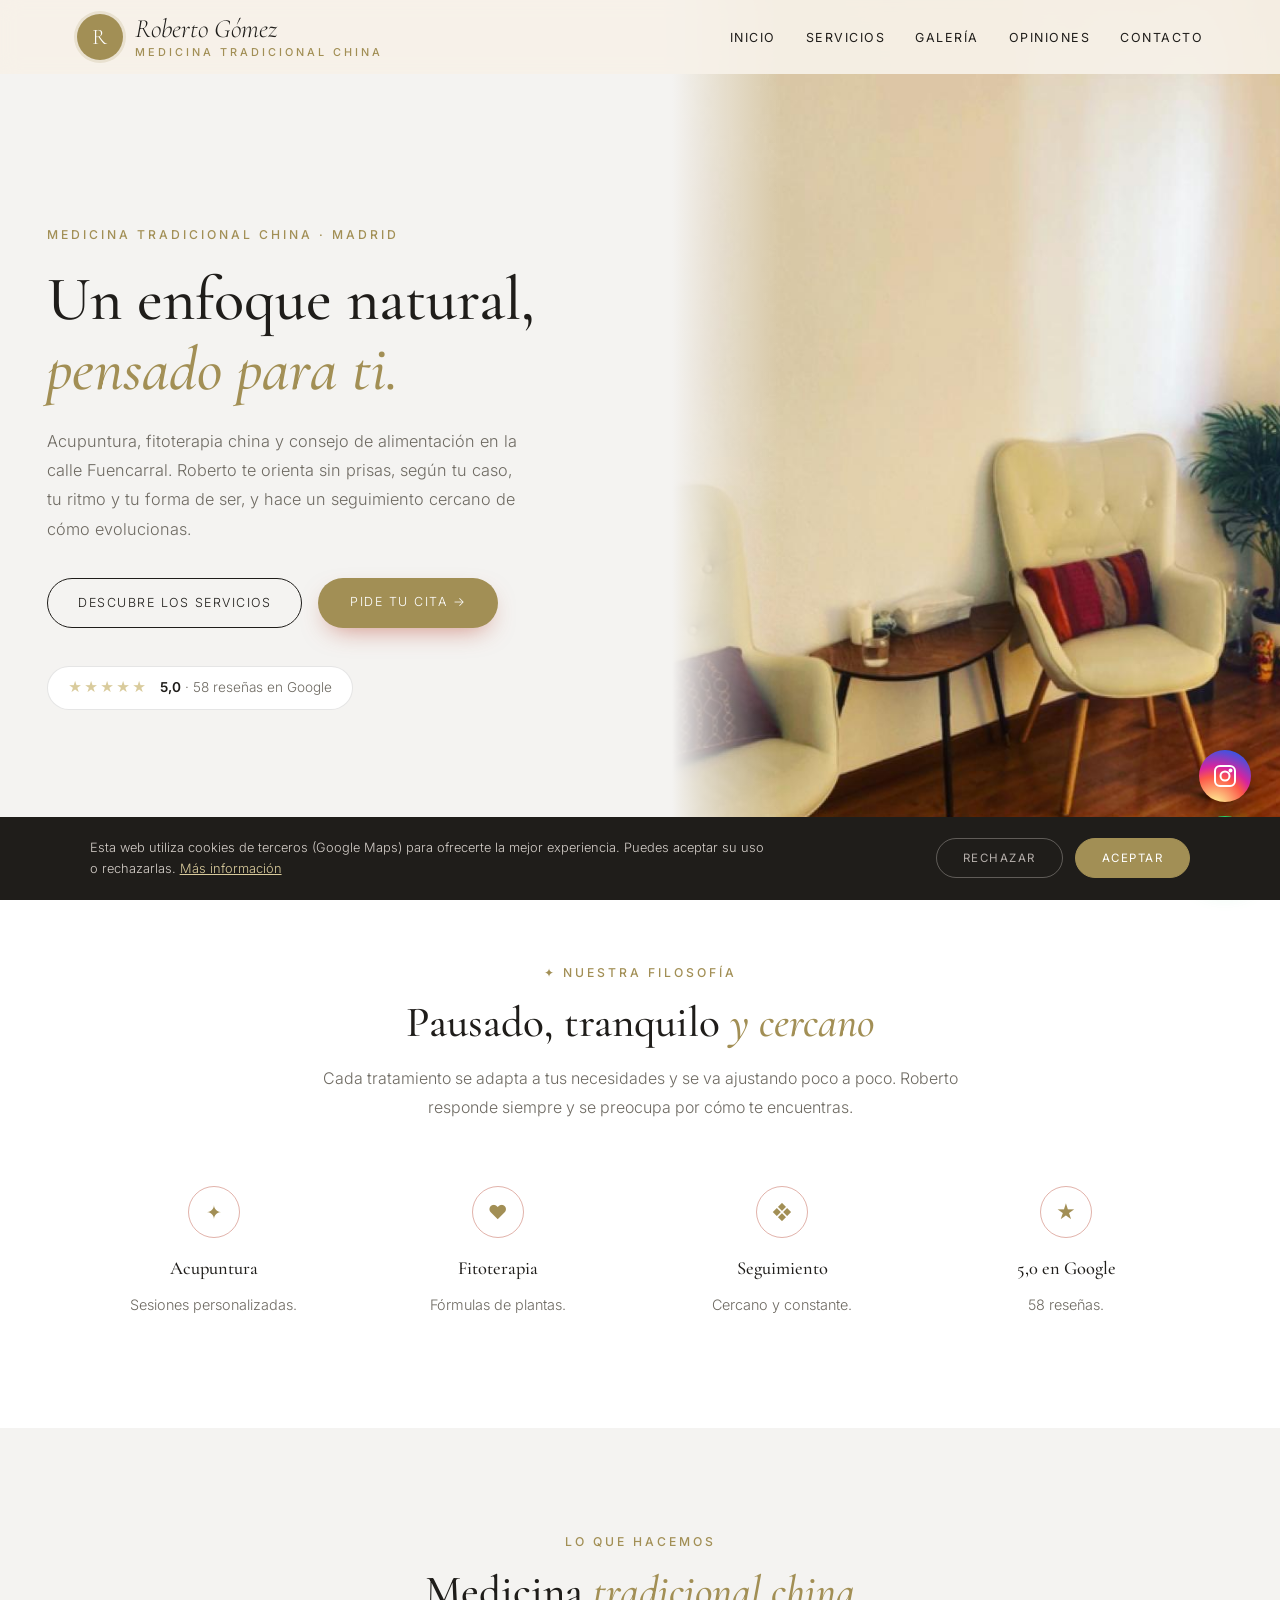
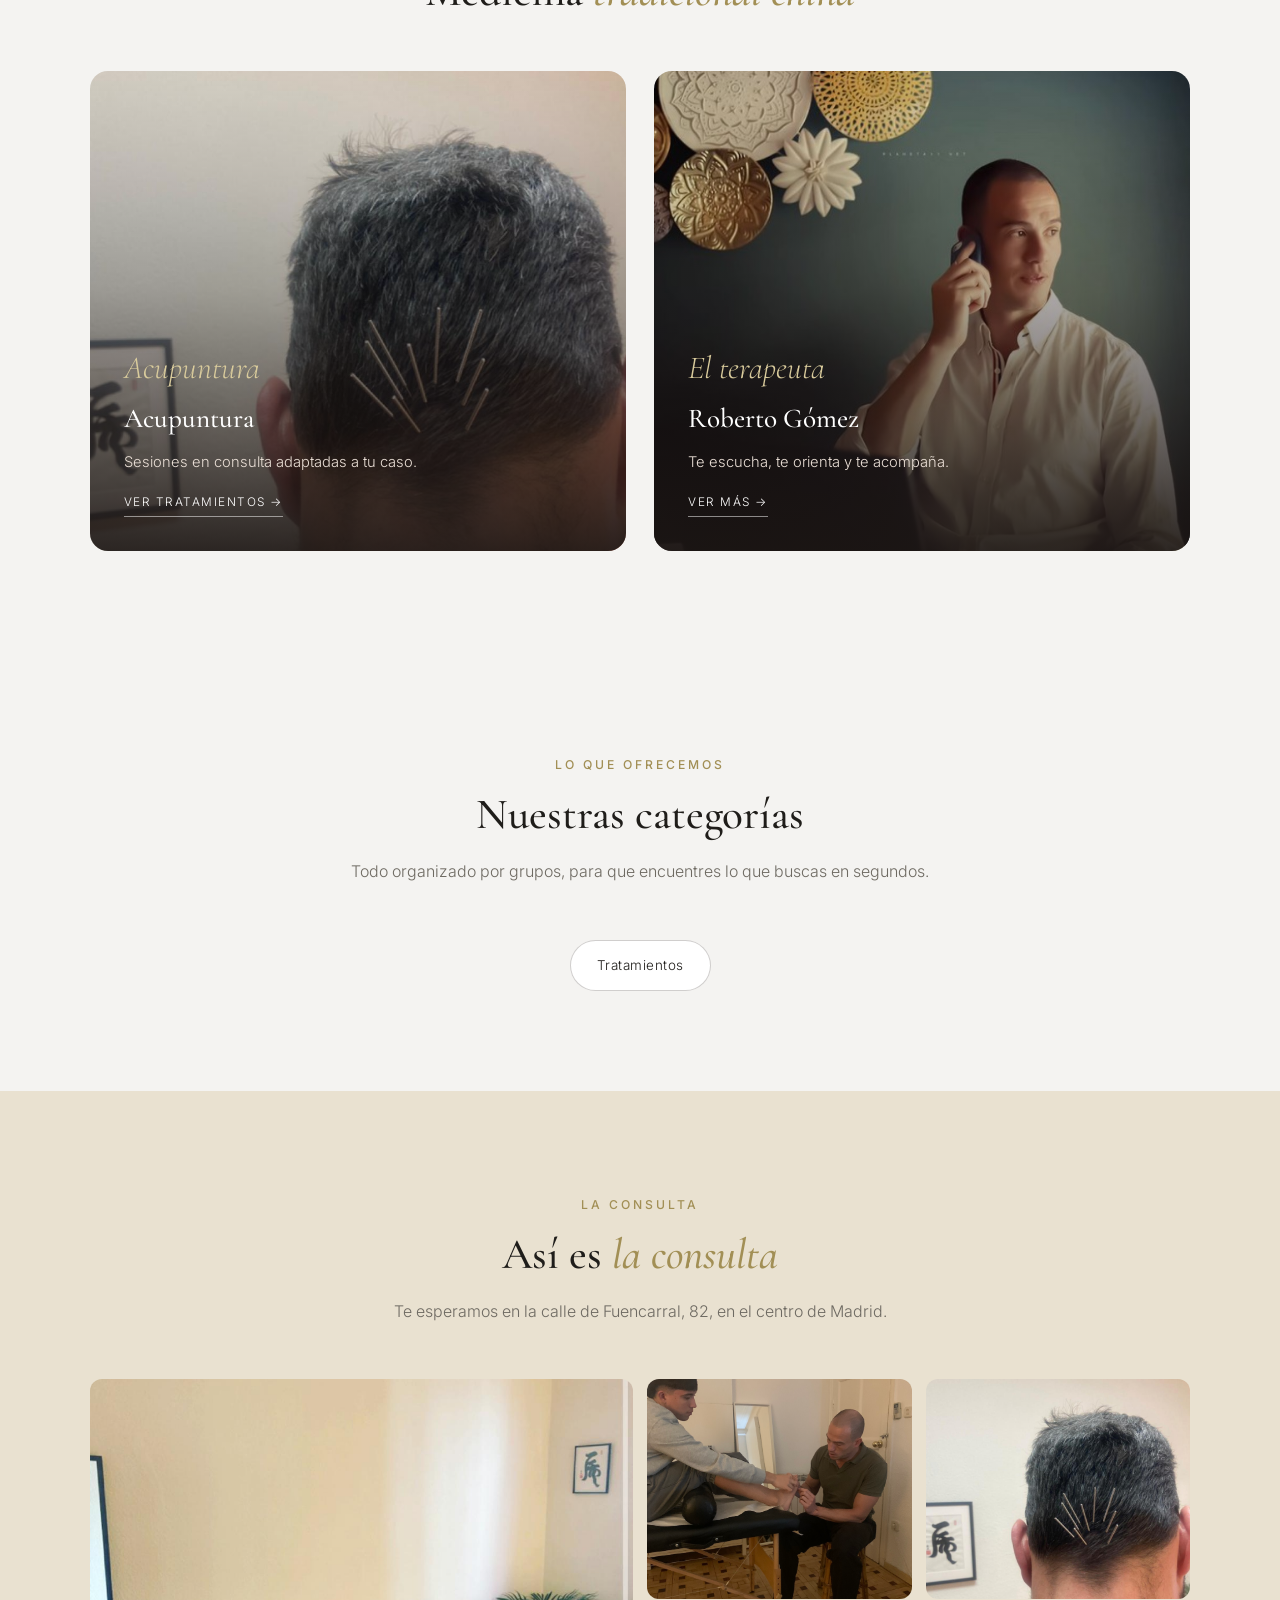
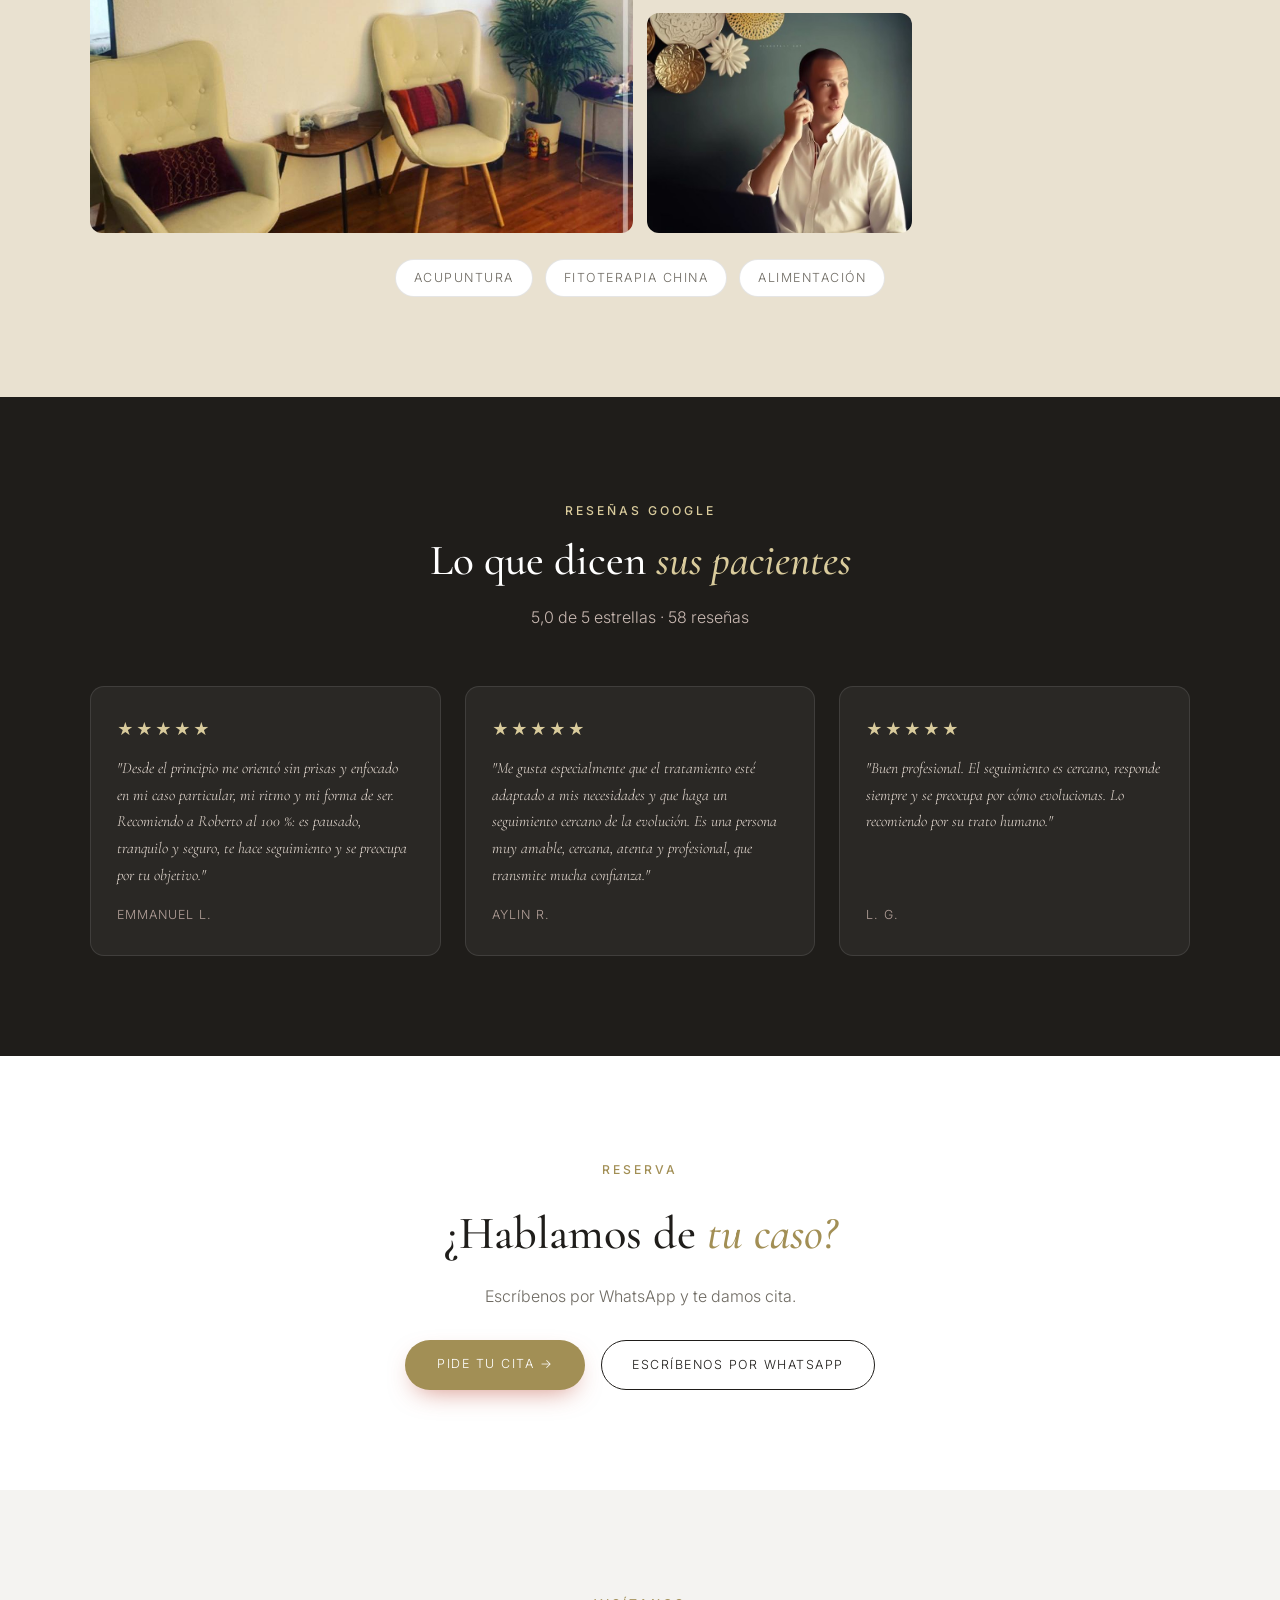
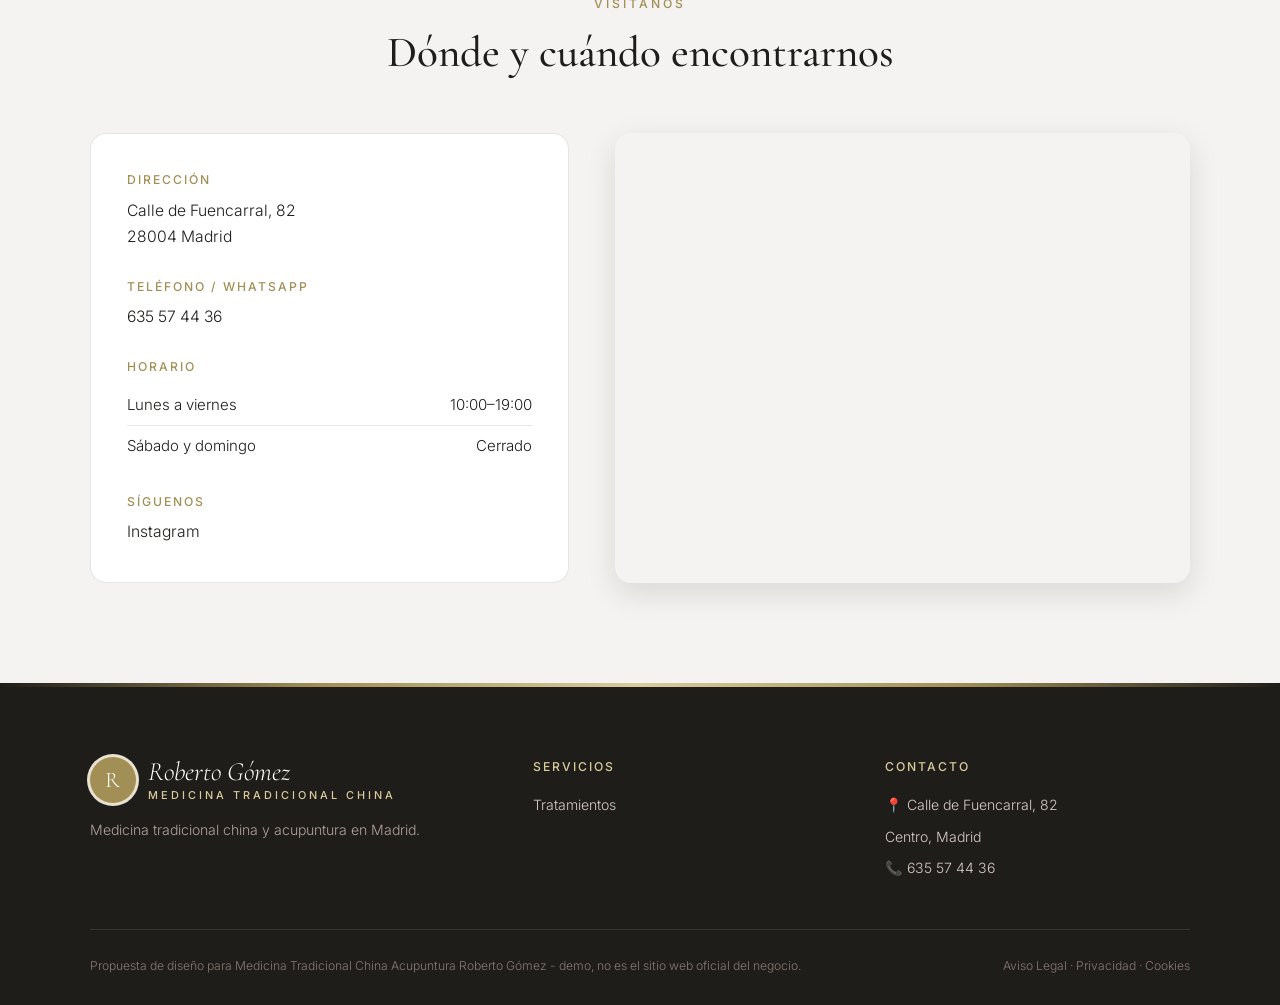
<file: index.html>
<!DOCTYPE html>
<html lang="es">
<head>
<meta charset="UTF-8">
<meta name="viewport" content="width=device-width, initial-scale=1.0">
<title>Medicina Tradicional China Acupuntura Roberto Gómez — Acupuntura y medicina tradicional china en el centro de Madrid</title>
<meta name="description" content="Roberto Gómez, medicina tradicional china y acupuntura en Calle de Fuencarral 82, Madrid. Acupuntura, fitoterapia china y consejo de alimentación personalizado, con un seguimiento cercano. 5,0★ con 58 reseñas en Google.">
<meta name="theme-color" content="#1f1d1a">
<meta property="og:title" content="Medicina Tradicional China Acupuntura Roberto Gómez · Madrid">
<meta property="og:image" content="maps_01.jpg">

<link rel="preconnect" href="https://fonts.googleapis.com"><link rel="preconnect" href="https://fonts.gstatic.com" crossorigin><link href="https://fonts.googleapis.com/css2?family=Cormorant+Garamond:wght@500;600&family=Inter:wght@300;400;500;600&display=swap" rel="stylesheet">
<link rel="stylesheet" href="styles.css">
</head>
<body>

<header id="header">
  <a href="index.html" class="logo" aria-label="Medicina Tradicional China Acupuntura Roberto Gómez, inicio"><span class="logo-mark">R</span><span class="logo-text"><span class="script">Roberto Gómez</span><small>medicina tradicional china</small></span></a>
  <nav id="nav" aria-label="Navegación principal"><ul><li><a href="index.html#inicio">Inicio</a></li><li><a href="servicios.html">Servicios</a></li><li><a href="index.html#galeria">Galería</a></li><li><a href="index.html#opiniones">Opiniones</a></li><li><a href="index.html#contacto">Contacto</a></li></ul></nav><button class="nav-toggle" id="navToggle" aria-label="Abrir menú">☰</button>
</header>

<section class="hero" id="inicio">
  <div class="hero-text">
    <span class="eyebrow">Medicina tradicional china · Madrid</span>
    <h1>Un enfoque natural, <em>pensado para ti.</em></h1>
    <p>Acupuntura, fitoterapia china y consejo de alimentación en la calle Fuencarral. Roberto te orienta sin prisas, según tu caso, tu ritmo y tu forma de ser, y hace un seguimiento cercano de cómo evolucionas.</p>
    <div class="hero-ctas">
      <a href="servicios.html" class="btn-outline">Descubre los servicios</a>
      <a href="https://wa.me/34635574436?text=Hola%2C%20quiero%20pedir%20cita%20con%20Roberto%20G%C3%B3mez" class="btn-solid" target="_blank" rel="noopener">Pide tu cita →</a>
    </div>
    <a class="hero-rating" href="https://www.google.com/maps/search/?api=1&query=Medicina+Tradicional+China+Acupuntura+Roberto+G%C3%B3mez,+Calle+de+Fuencarral+82,+Madrid" target="_blank" rel="noopener"><span class="stars">★★★★★</span><span><strong>5,0</strong> · 58 reseñas en Google</span></a>
  </div>
  <div class="hero-img"><img src="maps_01.jpg" alt="Consulta de Roberto Gómez, medicina tradicional china en Madrid" style="object-position:center 60%;"></div>
</section>

<section class="trust">
  <div class="section-head">
    <span class="eyebrow">✦ Nuestra filosofía</span>
    <h2>Pausado, tranquilo <em>y cercano</em></h2>
    <p>Cada tratamiento se adapta a tus necesidades y se va ajustando poco a poco. Roberto responde siempre y se preocupa por cómo te encuentras.</p>
  </div>
  <div class="trust-grid">
    <div class="trust-card"><span class="trust-ic">✦</span><h3>Acupuntura</h3><p>Sesiones personalizadas.</p></div>
    <div class="trust-card"><span class="trust-ic">♥</span><h3>Fitoterapia</h3><p>Fórmulas de plantas.</p></div>
    <div class="trust-card"><span class="trust-ic">❖</span><h3>Seguimiento</h3><p>Cercano y constante.</p></div>
    <div class="trust-card"><span class="trust-ic">★</span><h3>5,0 en Google</h3><p>58 reseñas.</p></div>
  </div>
</section>

<section class="worlds">
  <div class="section-head">
    <span class="eyebrow">Lo que hacemos</span>
    <h2>Medicina <em>tradicional china</em></h2>
  </div>
  <div class="worlds-grid">
    <a href="servicios.html#tratamientos" class="world-card"><img src="maps_04.jpg" alt="Acupuntura"><div class="world-text"><span class="script">Acupuntura</span><h3>Acupuntura</h3><p>Sesiones en consulta adaptadas a tu caso.</p><span class="world-link">Ver tratamientos →</span></div></a>
    <a href="servicios.html#tratamientos" class="world-card"><img src="maps_06.jpg" alt="Roberto Gómez"><div class="world-text"><span class="script">El terapeuta</span><h3>Roberto Gómez</h3><p>Te escucha, te orienta y te acompaña.</p><span class="world-link">Ver más →</span></div></a>
  </div>
</section>

<section>
  <div class="section-head">
    <span class="eyebrow">Lo que ofrecemos</span>
    <h2>Nuestras categorías</h2>
    <p>Todo organizado por grupos, para que encuentres lo que buscas en segundos.</p>
  </div>
  <div class="cat-pills">
    <a href="servicios.html#tratamientos" class="cat-pill">Tratamientos</a>
  </div>
</section>

<section class="gallery-wrap" id="galeria">
  <div class="section-head">
    <span class="eyebrow">La consulta</span>
    <h2>Así es <em>la consulta</em></h2>
    <p>Te esperamos en la calle de Fuencarral, 82, en el centro de Madrid.</p>
  </div>
  <div class="gallery">
    <figure class="big"><img src="maps_01.jpg" alt="Sala de espera de la consulta" loading="lazy"></figure>
    <figure><img src="maps_05.jpg" alt="Sesión en consulta" loading="lazy"></figure>
    <figure><img src="maps_04.jpg" alt="Acupuntura" loading="lazy"></figure>
    <figure><img src="maps_06.jpg" alt="Roberto Gómez" loading="lazy"></figure>
  </div>
  <div class="brands"><span>Acupuntura</span><span>Fitoterapia china</span><span>Alimentación</span></div>
</section>

<section class="reviews-wrap" id="opiniones">
  <div class="section-head">
    <span class="eyebrow">Reseñas Google</span>
    <h2>Lo que dicen <em>sus pacientes</em></h2>
    <p>5,0 de 5 estrellas · 58 reseñas</p>
  </div>
  <div class="review-grid">
    <div class="review-card"><div class="stars">★★★★★</div><p>"Desde el principio me orientó sin prisas y enfocado en mi caso particular, mi ritmo y mi forma de ser. Recomiendo a Roberto al 100 %: es pausado, tranquilo y seguro, te hace seguimiento y se preocupa por tu objetivo."</p><cite>Emmanuel L.</cite></div>
    <div class="review-card"><div class="stars">★★★★★</div><p>"Me gusta especialmente que el tratamiento esté adaptado a mis necesidades y que haga un seguimiento cercano de la evolución. Es una persona muy amable, cercana, atenta y profesional, que transmite mucha confianza."</p><cite>Aylin R.</cite></div>
    <div class="review-card"><div class="stars">★★★★★</div><p>"Buen profesional. El seguimiento es cercano, responde siempre y se preocupa por cómo evolucionas. Lo recomiendo por su trato humano."</p><cite>L. G.</cite></div>
  </div>
</section>

<section class="cta-section">
  <span class="eyebrow">Reserva</span>
  <h2>¿Hablamos de <em>tu caso?</em></h2>
  <p>Escríbenos por WhatsApp y te damos cita.</p>
  <div class="cta-row">
    <a href="https://wa.me/34635574436?text=Hola%2C%20quiero%20pedir%20cita%20con%20Roberto%20G%C3%B3mez" class="btn-solid" target="_blank" rel="noopener">Pide tu cita →</a>
    <a href="https://wa.me/34635574436?text=Hola%2C%20quiero%20pedir%20cita%20con%20Roberto%20G%C3%B3mez" class="btn-outline" target="_blank" rel="noopener">Escríbenos por WhatsApp</a>
  </div>
</section>

<section class="contact-section" id="contacto">
  <div class="section-head">
    <span class="eyebrow">Visítanos</span>
    <h2>Dónde y cuándo encontrarnos</h2>
  </div>
  <div class="contact-grid">
    <div class="contact-info">
      <div class="contact-block"><h3>Dirección</h3><p>Calle de Fuencarral, 82<br>28004 Madrid</p></div>
      <div class="contact-block"><h3>Teléfono / WhatsApp</h3><p><a href="tel:+34635574436">635 57 44 36</a></p></div>
      <div class="contact-block"><h3>Horario</h3><ul class="hours-list"><li><span>Lunes a viernes</span><span>10:00–19:00</span></li><li><span>Sábado y domingo</span><span>Cerrado</span></li></ul></div>
      <div class="contact-block"><h3>Síguenos</h3><p><a href="https://www.instagram.com/roberto_mtc/" target="_blank" rel="noopener">Instagram</a></p></div>
    </div>
    <div class="contact-map">
      <iframe title="Mapa de Medicina Tradicional China Acupuntura Roberto Gómez" src="https://www.google.com/maps?q=Medicina+Tradicional+China+Acupuntura+Roberto+G%C3%B3mez,+Calle+de+Fuencarral+82,+Madrid&output=embed" width="100%" height="100%" style="border:0;" allowfullscreen="" loading="lazy" referrerpolicy="no-referrer-when-downgrade"></iframe>
    </div>
  </div>
</section>

<footer>
  <div class="footer-grid">
    <div class="footer-brand">
      <a href="index.html" class="logo light"><span class="logo-mark">R</span><span class="logo-text"><span class="script">Roberto Gómez</span><small>medicina tradicional china</small></span></a>
      <p>Medicina tradicional china y acupuntura en Madrid.</p>
    </div>
    <div><h4>Servicios</h4><ul><li><a href="servicios.html#tratamientos">Tratamientos</a></li></ul></div>
    <div><h4>Contacto</h4><ul><li>📍 Calle de Fuencarral, 82</li><li>Centro, Madrid</li><li>📞 <a href="tel:+34635574436">635 57 44 36</a></li></ul></div>
  </div>
  <div class="footer-bottom">
    <span>Propuesta de diseño para Medicina Tradicional China Acupuntura Roberto Gómez - demo, no es el sitio web oficial del negocio.</span>
    <span><a href="aviso-legal.html">Aviso Legal</a> &middot; <a href="politica-privacidad.html">Privacidad</a> &middot; <a href="politica-cookies.html">Cookies</a></span>
  </div>
</footer>

<div id="cookie-banner" class="cookie-banner"><p>Esta web utiliza cookies de terceros (Google Maps) para ofrecerte la mejor experiencia. Puedes aceptar su uso o rechazarlas. <a href="politica-cookies.html">Más información</a></p><div class="cookie-actions"><button onclick="setCookieChoice('rejected')" class="ck-reject">Rechazar</button><button onclick="setCookieChoice('accepted')" class="ck-accept">Aceptar</button></div></div>
<div class="social-fabs"><a class="ig-fab" href="https://www.instagram.com/roberto_mtc/" target="_blank" rel="noopener" aria-label="Visitar Instagram"><svg width="24" height="24" viewBox="0 0 24 24" fill="none" stroke="white" stroke-width="2"><rect x="2" y="2" width="20" height="20" rx="5"/><circle cx="12" cy="12" r="4.5"/><circle cx="17.5" cy="6.5" r="1" fill="white"/></svg></a><a class="wa-fab" href="https://wa.me/34635574436?text=Hola%2C%20quiero%20pedir%20cita%20con%20Roberto%20G%C3%B3mez" target="_blank" rel="noopener" aria-label="Escribir por WhatsApp"><svg width="28" height="28" viewBox="0 0 24 24" fill="white"><path d="M17.5 14.4c-.3-.1-1.8-.9-2-1s-.5-.1-.7.1-.8 1-.9 1.2-.3.2-.6.1a8.2 8.2 0 0 1-2.4-1.5 9 9 0 0 1-1.7-2.1c-.2-.3 0-.5.1-.6l.4-.5.3-.5v-.5l-.9-2.2c-.2-.6-.5-.5-.7-.5h-.6a1.1 1.1 0 0 0-.8.4 3.4 3.4 0 0 0-1 2.5 5.9 5.9 0 0 0 1.2 3.1 13.5 13.5 0 0 0 5.2 4.6c2.6 1 2.6.7 3.1.6a2.6 2.6 0 0 0 1.7-1.2 2.1 2.1 0 0 0 .2-1.2c-.1-.1-.3-.2-.6-.3ZM12 21.8a9.8 9.8 0 0 1-5-1.4l-.4-.2-3.7 1 1-3.6-.2-.4A9.8 9.8 0 1 1 12 21.8Zm8.4-18.3A11.8 11.8 0 0 0 1.8 17.7L.2 23.8l6.3-1.6a11.8 11.8 0 0 0 5.6 1.4A11.8 11.8 0 0 0 20.4 3.5Z"/></svg></a></div>
<script src="main.js"></script>
</body>
</html>
</file>
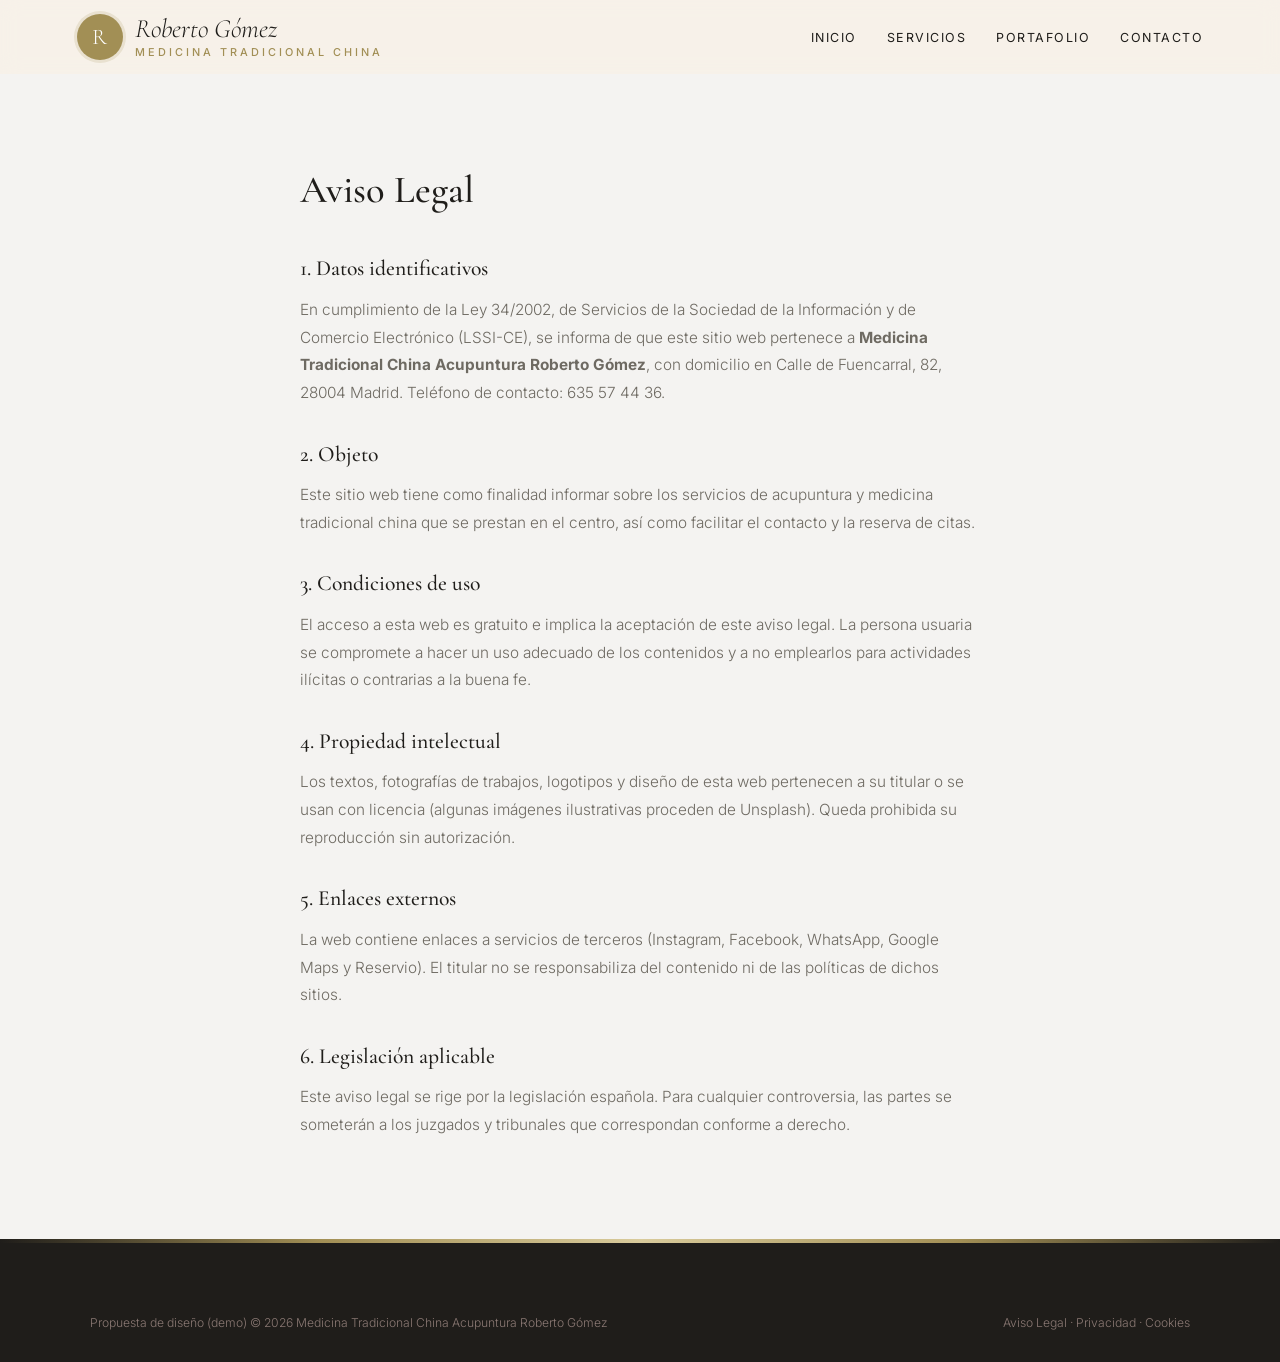
<file: aviso-legal.html>
<!DOCTYPE html>
<html lang="es">
<head>
<meta charset="UTF-8">
<meta name="viewport" content="width=device-width, initial-scale=1.0">
<title>Aviso Legal — Medicina Tradicional China Acupuntura Roberto Gómez</title>
<meta name="robots" content="noindex">

<link rel="preconnect" href="https://fonts.googleapis.com">
<link href="https://fonts.googleapis.com/css2?family=Cormorant+Garamond:wght@500;600&family=Inter:wght@300;400;500;600&display=swap" rel="stylesheet">
<link rel="stylesheet" href="styles.css">
</head>
<body>
<header id="header" class="scrolled">
  <a href="index.html" class="logo" aria-label="Medicina Tradicional China Acupuntura Roberto Gómez, inicio">
    <span class="logo-mark">R</span>
    <span class="logo-text"><span class="script">Roberto Gómez</span><small>medicina tradicional china</small></span>
  </a>
  <nav id="nav" aria-label="Navegación principal">
    <ul>
      <li><a href="index.html#inicio">Inicio</a></li>
      <li><a href="servicios.html">Servicios</a></li>
      <li><a href="portafolio.html">Portafolio</a></li>
      <li><a href="index.html#contacto">Contacto</a></li>
    </ul>
  </nav>
  <button class="nav-toggle" id="navToggle" aria-label="Abrir menú">☰</button>
</header>
<main class="legal"><h1>Aviso Legal</h1>
<h2>1. Datos identificativos</h2>
<p>En cumplimiento de la Ley 34/2002, de Servicios de la Sociedad de la Información y de Comercio Electrónico (LSSI-CE), se informa de que este sitio web pertenece a <strong>Medicina Tradicional China Acupuntura Roberto Gómez</strong>, con domicilio en Calle de Fuencarral, 82, 28004 Madrid. Teléfono de contacto: 635 57 44 36.</p>
<h2>2. Objeto</h2>
<p>Este sitio web tiene como finalidad informar sobre los servicios de acupuntura y medicina tradicional china que se prestan en el centro, así como facilitar el contacto y la reserva de citas.</p>
<h2>3. Condiciones de uso</h2>
<p>El acceso a esta web es gratuito e implica la aceptación de este aviso legal. La persona usuaria se compromete a hacer un uso adecuado de los contenidos y a no emplearlos para actividades ilícitas o contrarias a la buena fe.</p>
<h2>4. Propiedad intelectual</h2>
<p>Los textos, fotografías de trabajos, logotipos y diseño de esta web pertenecen a su titular o se usan con licencia (algunas imágenes ilustrativas proceden de Unsplash). Queda prohibida su reproducción sin autorización.</p>
<h2>5. Enlaces externos</h2>
<p>La web contiene enlaces a servicios de terceros (Instagram, Facebook, WhatsApp, Google Maps y Reservio). El titular no se responsabiliza del contenido ni de las políticas de dichos sitios.</p>
<h2>6. Legislación aplicable</h2>
<p>Este aviso legal se rige por la legislación española. Para cualquier controversia, las partes se someterán a los juzgados y tribunales que correspondan conforme a derecho.</p></main>
<footer>
  <div class="footer-bottom" style="margin-top:0">
    <span>Propuesta de diseño (demo) © 2026 Medicina Tradicional China Acupuntura Roberto Gómez</span>
    <span><a href="aviso-legal.html">Aviso Legal</a> &middot; <a href="politica-privacidad.html">Privacidad</a> &middot; <a href="politica-cookies.html">Cookies</a></span>
  </div>
</footer>
<script src="main.js"></script>
</body>
</html>
</file>
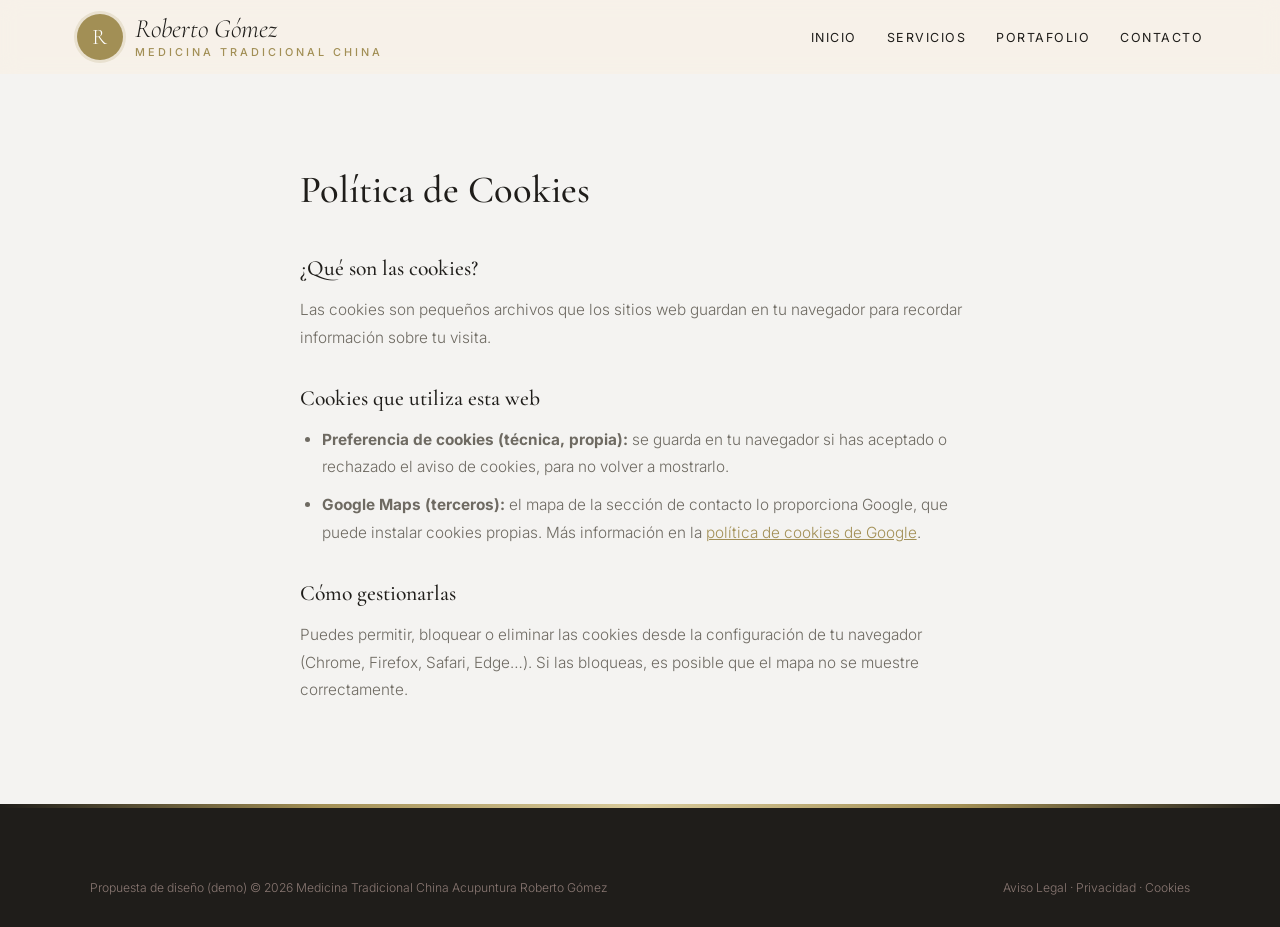
<file: politica-cookies.html>
<!DOCTYPE html>
<html lang="es">
<head>
<meta charset="UTF-8">
<meta name="viewport" content="width=device-width, initial-scale=1.0">
<title>Política de Cookies — Medicina Tradicional China Acupuntura Roberto Gómez</title>
<meta name="robots" content="noindex">

<link rel="preconnect" href="https://fonts.googleapis.com">
<link href="https://fonts.googleapis.com/css2?family=Cormorant+Garamond:wght@500;600&family=Inter:wght@300;400;500;600&display=swap" rel="stylesheet">
<link rel="stylesheet" href="styles.css">
</head>
<body>
<header id="header" class="scrolled">
  <a href="index.html" class="logo" aria-label="Medicina Tradicional China Acupuntura Roberto Gómez, inicio">
    <span class="logo-mark">R</span>
    <span class="logo-text"><span class="script">Roberto Gómez</span><small>medicina tradicional china</small></span>
  </a>
  <nav id="nav" aria-label="Navegación principal">
    <ul>
      <li><a href="index.html#inicio">Inicio</a></li>
      <li><a href="servicios.html">Servicios</a></li>
      <li><a href="portafolio.html">Portafolio</a></li>
      <li><a href="index.html#contacto">Contacto</a></li>
    </ul>
  </nav>
  <button class="nav-toggle" id="navToggle" aria-label="Abrir menú">☰</button>
</header>
<main class="legal"><h1>Política de Cookies</h1>
<h2>¿Qué son las cookies?</h2>
<p>Las cookies son pequeños archivos que los sitios web guardan en tu navegador para recordar información sobre tu visita.</p>
<h2>Cookies que utiliza esta web</h2>
<ul>
<li><strong>Preferencia de cookies (técnica, propia):</strong> se guarda en tu navegador si has aceptado o rechazado el aviso de cookies, para no volver a mostrarlo.</li>
<li><strong>Google Maps (terceros):</strong> el mapa de la sección de contacto lo proporciona Google, que puede instalar cookies propias. Más información en la <a href="https://policies.google.com/technologies/cookies" target="_blank" rel="noopener">política de cookies de Google</a>.</li>
</ul>
<h2>Cómo gestionarlas</h2>
<p>Puedes permitir, bloquear o eliminar las cookies desde la configuración de tu navegador (Chrome, Firefox, Safari, Edge…). Si las bloqueas, es posible que el mapa no se muestre correctamente.</p></main>
<footer>
  <div class="footer-bottom" style="margin-top:0">
    <span>Propuesta de diseño (demo) © 2026 Medicina Tradicional China Acupuntura Roberto Gómez</span>
    <span><a href="aviso-legal.html">Aviso Legal</a> &middot; <a href="politica-privacidad.html">Privacidad</a> &middot; <a href="politica-cookies.html">Cookies</a></span>
  </div>
</footer>
<script src="main.js"></script>
</body>
</html>
</file>
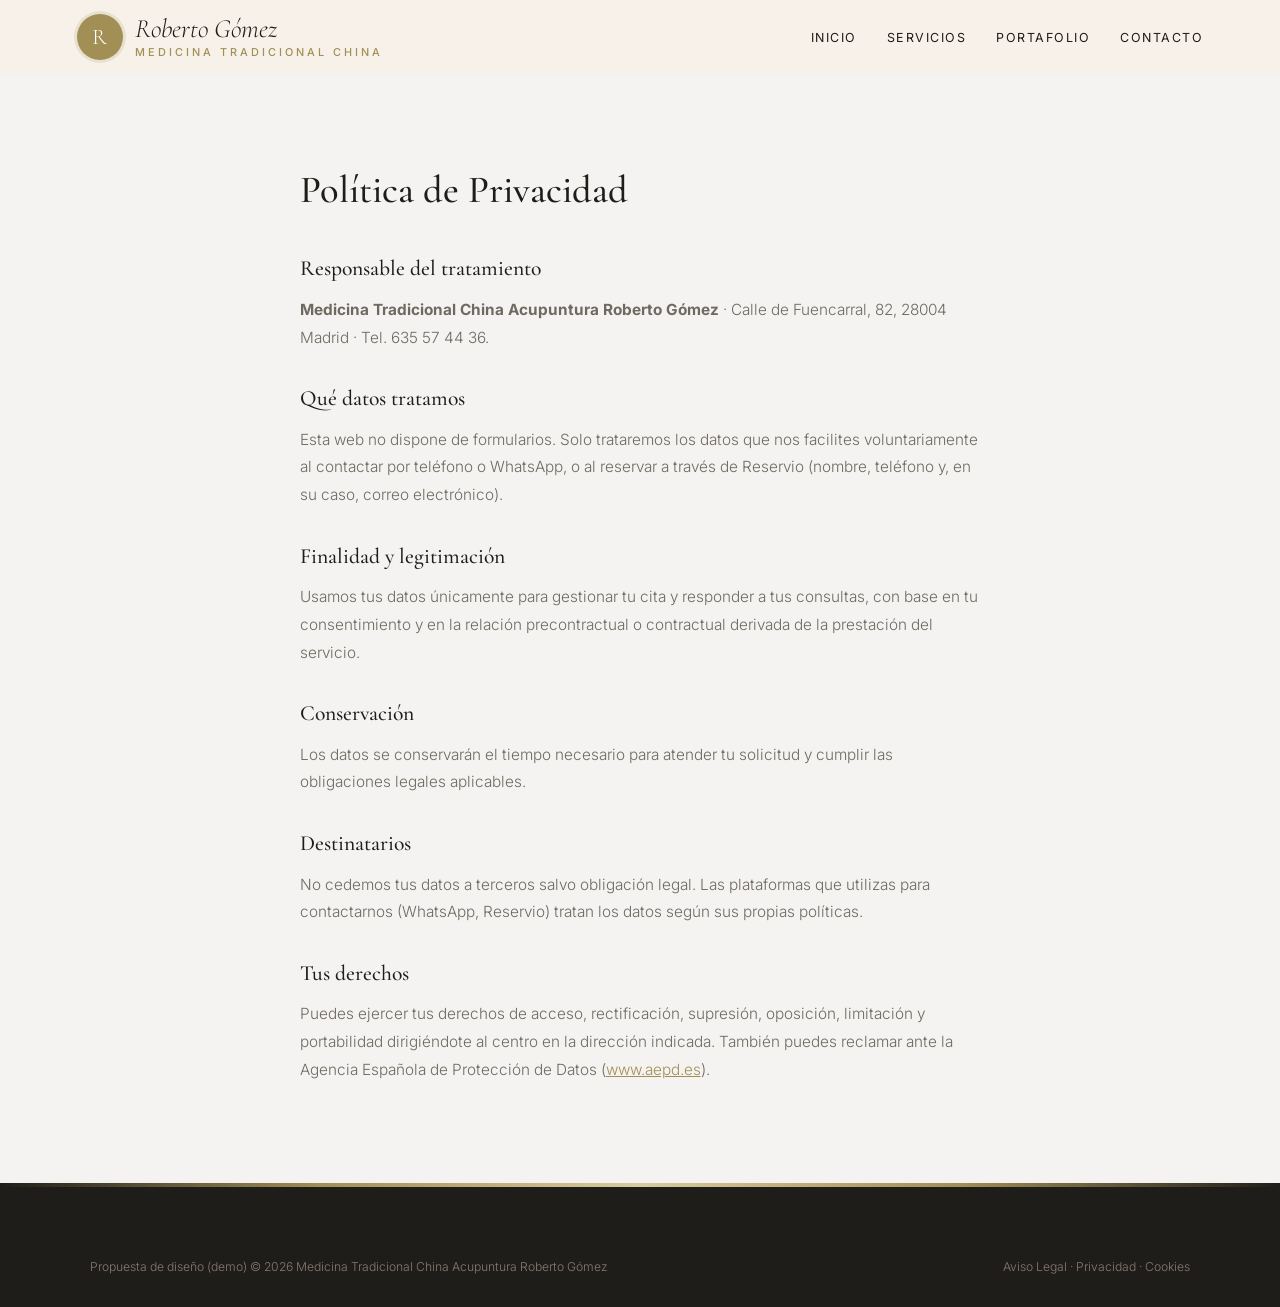
<file: politica-privacidad.html>
<!DOCTYPE html>
<html lang="es">
<head>
<meta charset="UTF-8">
<meta name="viewport" content="width=device-width, initial-scale=1.0">
<title>Política de Privacidad — Medicina Tradicional China Acupuntura Roberto Gómez</title>
<meta name="robots" content="noindex">

<link rel="preconnect" href="https://fonts.googleapis.com">
<link href="https://fonts.googleapis.com/css2?family=Cormorant+Garamond:wght@500;600&family=Inter:wght@300;400;500;600&display=swap" rel="stylesheet">
<link rel="stylesheet" href="styles.css">
</head>
<body>
<header id="header" class="scrolled">
  <a href="index.html" class="logo" aria-label="Medicina Tradicional China Acupuntura Roberto Gómez, inicio">
    <span class="logo-mark">R</span>
    <span class="logo-text"><span class="script">Roberto Gómez</span><small>medicina tradicional china</small></span>
  </a>
  <nav id="nav" aria-label="Navegación principal">
    <ul>
      <li><a href="index.html#inicio">Inicio</a></li>
      <li><a href="servicios.html">Servicios</a></li>
      <li><a href="portafolio.html">Portafolio</a></li>
      <li><a href="index.html#contacto">Contacto</a></li>
    </ul>
  </nav>
  <button class="nav-toggle" id="navToggle" aria-label="Abrir menú">☰</button>
</header>
<main class="legal"><h1>Política de Privacidad</h1>
<h2>Responsable del tratamiento</h2>
<p><strong>Medicina Tradicional China Acupuntura Roberto Gómez</strong> · Calle de Fuencarral, 82, 28004 Madrid · Tel. 635 57 44 36.</p>
<h2>Qué datos tratamos</h2>
<p>Esta web no dispone de formularios. Solo trataremos los datos que nos facilites voluntariamente al contactar por teléfono o WhatsApp, o al reservar a través de Reservio (nombre, teléfono y, en su caso, correo electrónico).</p>
<h2>Finalidad y legitimación</h2>
<p>Usamos tus datos únicamente para gestionar tu cita y responder a tus consultas, con base en tu consentimiento y en la relación precontractual o contractual derivada de la prestación del servicio.</p>
<h2>Conservación</h2>
<p>Los datos se conservarán el tiempo necesario para atender tu solicitud y cumplir las obligaciones legales aplicables.</p>
<h2>Destinatarios</h2>
<p>No cedemos tus datos a terceros salvo obligación legal. Las plataformas que utilizas para contactarnos (WhatsApp, Reservio) tratan los datos según sus propias políticas.</p>
<h2>Tus derechos</h2>
<p>Puedes ejercer tus derechos de acceso, rectificación, supresión, oposición, limitación y portabilidad dirigiéndote al centro en la dirección indicada. También puedes reclamar ante la Agencia Española de Protección de Datos (<a href="https://www.aepd.es" target="_blank" rel="noopener">www.aepd.es</a>).</p></main>
<footer>
  <div class="footer-bottom" style="margin-top:0">
    <span>Propuesta de diseño (demo) © 2026 Medicina Tradicional China Acupuntura Roberto Gómez</span>
    <span><a href="aviso-legal.html">Aviso Legal</a> &middot; <a href="politica-privacidad.html">Privacidad</a> &middot; <a href="politica-cookies.html">Cookies</a></span>
  </div>
</footer>
<script src="main.js"></script>
</body>
</html>
</file>
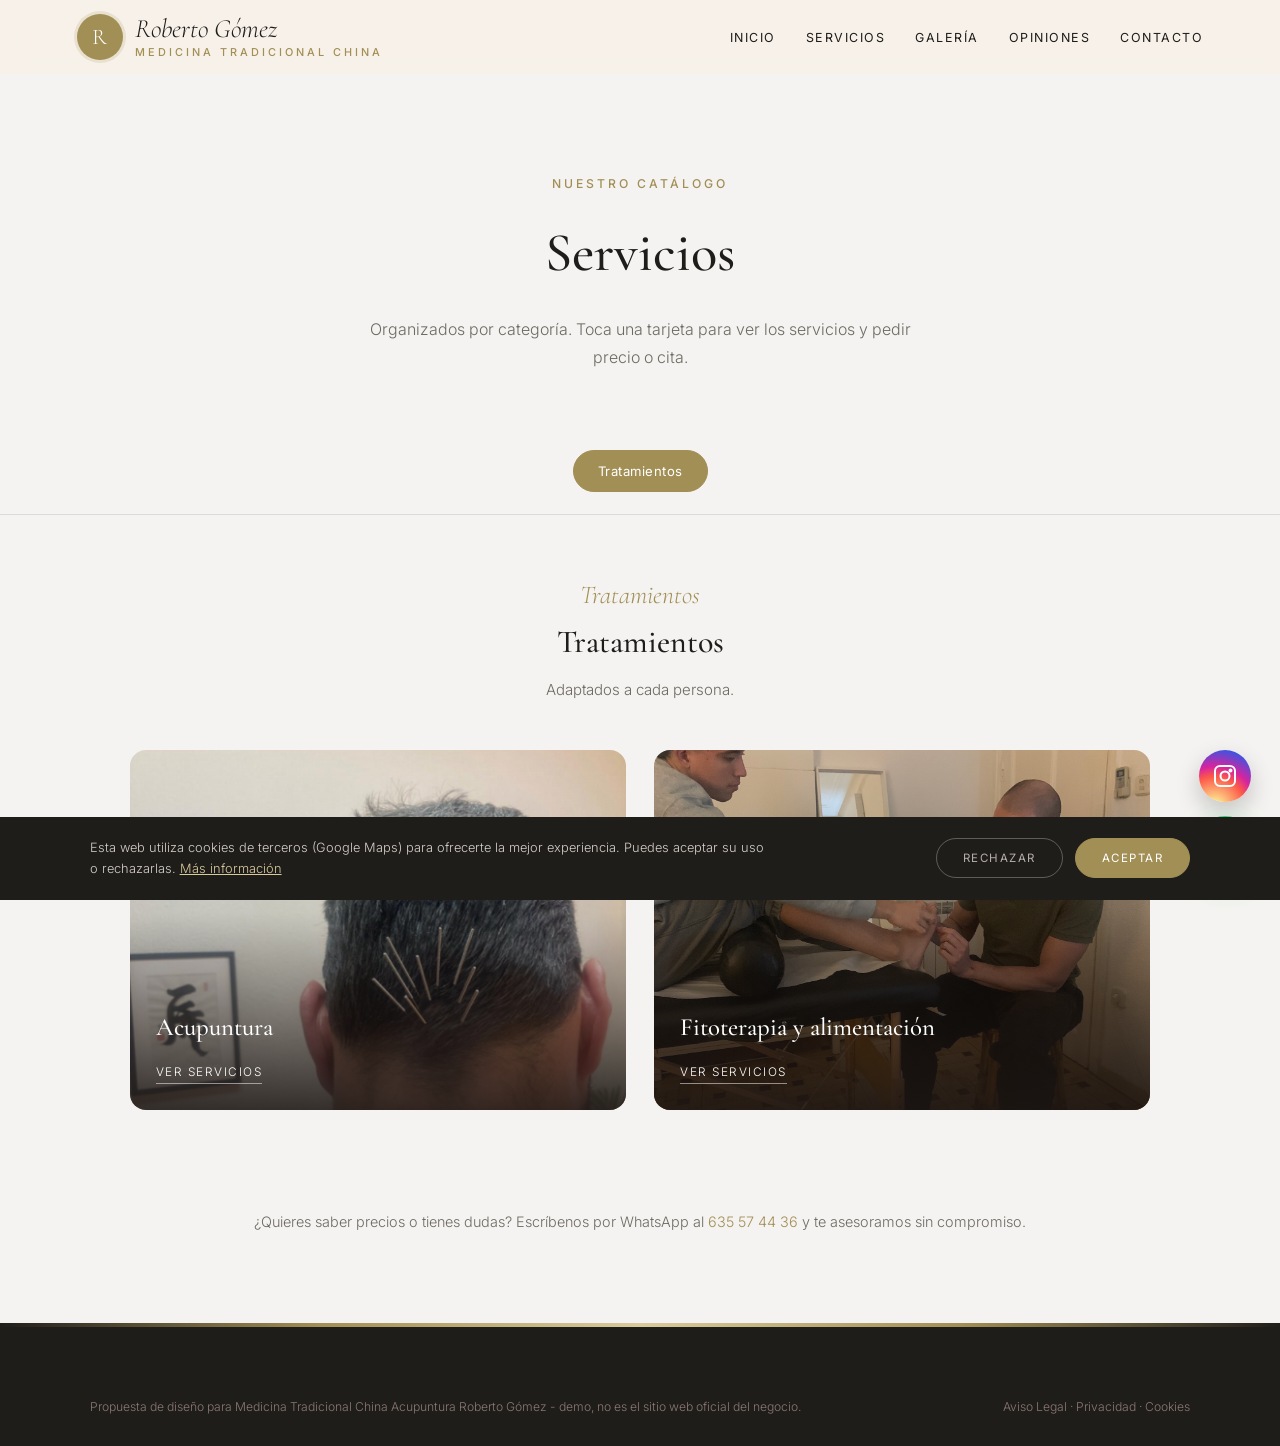
<file: servicios.html>
<!DOCTYPE html>
<html lang="es">
<head>
<meta charset="UTF-8">
<meta name="viewport" content="width=device-width, initial-scale=1.0">
<title>Servicios — Medicina Tradicional China Acupuntura Roberto Gómez · Madrid</title>
<meta name="description" content="Servicios de Medicina Tradicional China Acupuntura Roberto Gómez en Madrid.">

<link rel="preconnect" href="https://fonts.googleapis.com"><link rel="preconnect" href="https://fonts.gstatic.com" crossorigin><link href="https://fonts.googleapis.com/css2?family=Cormorant+Garamond:wght@500;600&family=Inter:wght@300;400;500;600&display=swap" rel="stylesheet">
<link rel="stylesheet" href="styles.css">
</head>
<body>

<header id="header" class="scrolled">
  <a href="index.html" class="logo" aria-label="Medicina Tradicional China Acupuntura Roberto Gómez, inicio"><span class="logo-mark">R</span><span class="logo-text"><span class="script">Roberto Gómez</span><small>medicina tradicional china</small></span></a>
  <nav id="nav" aria-label="Navegación principal"><ul><li><a href="index.html#inicio">Inicio</a></li><li><a href="servicios.html">Servicios</a></li><li><a href="index.html#galeria">Galería</a></li><li><a href="index.html#opiniones">Opiniones</a></li><li><a href="index.html#contacto">Contacto</a></li></ul></nav><button class="nav-toggle" id="navToggle" aria-label="Abrir menú">☰</button>
</header>

<div class="page-hero">
  <span class="eyebrow">Nuestro catálogo</span>
  <h1>Servicios</h1>
  <p>Organizados por categoría. Toca una tarjeta para ver los servicios y pedir precio o cita.</p>
</div>

<div class="tabs">
  <button class="tab-btn active" data-tab="tratamientos">Tratamientos</button>
  
</div>

<div class="tab-panel active" id="tratamientos">
  <div class="tab-intro"><span class="script">Tratamientos</span><h2>Tratamientos</h2><p>Adaptados a cada persona.</p></div>
  <div class="cat-grid">
    <div class="cat-card" onclick="openModal('acupuntura')"><img src="maps_04.jpg" alt="Acupuntura" loading="lazy"><div class="cat-card-text"><h3>Acupuntura</h3><span>Ver servicios</span></div></div>
    <div class="cat-card" onclick="openModal('fitoterapia')"><img src="maps_05.jpg" alt="Fitoterapia y alimentación" loading="lazy"><div class="cat-card-text"><h3>Fitoterapia y alimentación</h3><span>Ver servicios</span></div></div>
  </div>
</div>


<p class="services-note">¿Quieres saber precios o tienes dudas? Escríbenos por WhatsApp al <a href="https://wa.me/34635574436" target="_blank" rel="noopener" style="color:var(--red)">635 57 44 36</a> y te asesoramos sin compromiso.</p>

<div class="modal-overlay" id="modal-acupuntura"><div class="modal">
  <button class="modal-close" onclick="closeModal('acupuntura')" aria-label="Cerrar">×</button>
  <h3>Acupuntura</h3><p class="modal-sub">En consulta</p>
  <div class="svc-row"><div><div class="svc-name">Acupuntura</div><span class="svc-desc"></span></div><div class="svc-price">Consultar</div></div>
  <div class="svc-row"><div><div class="svc-name">Tratamiento para la espalda cargada</div><span class="svc-desc"></span></div><div class="svc-price">Consultar</div></div>
  <a class="modal-cta alt" href="https://wa.me/34635574436?text=Hola%2C%20quiero%20informaci%C3%B3n%20sobre%20acupuntura" target="_blank" rel="noopener">Pedir cita por WhatsApp</a>
</div></div>

<div class="modal-overlay" id="modal-fitoterapia"><div class="modal">
  <button class="modal-close" onclick="closeModal('fitoterapia')" aria-label="Cerrar">×</button>
  <h3>Fitoterapia y alimentación</h3><p class="modal-sub">Seguimiento</p>
  <div class="svc-row"><div><div class="svc-name">Fórmulas de medicina tradicional china</div><span class="svc-desc"></span></div><div class="svc-price">Consultar</div></div>
  <div class="svc-row"><div><div class="svc-name">Consejos de alimentación personalizados</div><span class="svc-desc"></span></div><div class="svc-price">Consultar</div></div>
  <div class="svc-row"><div><div class="svc-name">Sesiones de control y seguimiento</div><span class="svc-desc"></span></div><div class="svc-price">Consultar</div></div>
  <a class="modal-cta alt" href="https://wa.me/34635574436?text=Hola%2C%20quiero%20informaci%C3%B3n%20sobre%20fitoterapia%20y%20alimentaci%C3%B3n" target="_blank" rel="noopener">Pedir cita por WhatsApp</a>
</div></div>


<footer>
  <div class="footer-bottom" style="margin-top:0">
    <span>Propuesta de diseño para Medicina Tradicional China Acupuntura Roberto Gómez - demo, no es el sitio web oficial del negocio.</span>
    <span><a href="aviso-legal.html">Aviso Legal</a> &middot; <a href="politica-privacidad.html">Privacidad</a> &middot; <a href="politica-cookies.html">Cookies</a></span>
  </div>
</footer>

<div id="cookie-banner" class="cookie-banner"><p>Esta web utiliza cookies de terceros (Google Maps) para ofrecerte la mejor experiencia. Puedes aceptar su uso o rechazarlas. <a href="politica-cookies.html">Más información</a></p><div class="cookie-actions"><button onclick="setCookieChoice('rejected')" class="ck-reject">Rechazar</button><button onclick="setCookieChoice('accepted')" class="ck-accept">Aceptar</button></div></div>
<div class="social-fabs"><a class="ig-fab" href="https://www.instagram.com/roberto_mtc/" target="_blank" rel="noopener" aria-label="Visitar Instagram"><svg width="24" height="24" viewBox="0 0 24 24" fill="none" stroke="white" stroke-width="2"><rect x="2" y="2" width="20" height="20" rx="5"/><circle cx="12" cy="12" r="4.5"/><circle cx="17.5" cy="6.5" r="1" fill="white"/></svg></a><a class="wa-fab" href="https://wa.me/34635574436?text=Hola%2C%20quiero%20pedir%20cita%20con%20Roberto%20G%C3%B3mez" target="_blank" rel="noopener" aria-label="Escribir por WhatsApp"><svg width="28" height="28" viewBox="0 0 24 24" fill="white"><path d="M17.5 14.4c-.3-.1-1.8-.9-2-1s-.5-.1-.7.1-.8 1-.9 1.2-.3.2-.6.1a8.2 8.2 0 0 1-2.4-1.5 9 9 0 0 1-1.7-2.1c-.2-.3 0-.5.1-.6l.4-.5.3-.5v-.5l-.9-2.2c-.2-.6-.5-.5-.7-.5h-.6a1.1 1.1 0 0 0-.8.4 3.4 3.4 0 0 0-1 2.5 5.9 5.9 0 0 0 1.2 3.1 13.5 13.5 0 0 0 5.2 4.6c2.6 1 2.6.7 3.1.6a2.6 2.6 0 0 0 1.7-1.2 2.1 2.1 0 0 0 .2-1.2c-.1-.1-.3-.2-.6-.3ZM12 21.8a9.8 9.8 0 0 1-5-1.4l-.4-.2-3.7 1 1-3.6-.2-.4A9.8 9.8 0 1 1 12 21.8Zm8.4-18.3A11.8 11.8 0 0 0 1.8 17.7L.2 23.8l6.3-1.6a11.8 11.8 0 0 0 5.6 1.4A11.8 11.8 0 0 0 20.4 3.5Z"/></svg></a></div>
<script src="main.js"></script>
</body>
</html>
</file>
<file: styles.css>
:root{
  --cream:#f4f3f1; --paper:#ffffff; --tint:#e9e1d0; --ink:#1f1d1a; --dark:#1f1d1a; --muted:#6e6a62;
  --red:#a28f55; --red-dark:#7f7042; --teal:#a28f55; --gold:#d9cb9c; --line:rgba(0,0,0,.1);
  --brand-gradient:linear-gradient(90deg,#1f1d1a,#a28f55,#d9cb9c,#a28f55,#1f1d1a);
}
*{margin:0;padding:0;box-sizing:border-box;}
html{scroll-behavior:smooth;}
body{font-family:'Inter',sans-serif;background:var(--cream);color:var(--ink);overflow-x:hidden;font-weight:300;line-height:1.6;}
a{text-decoration:none;color:inherit;}
h1,h2,h3{font-family:'Cormorant Garamond',serif;font-weight:500;}
h1 em,h2 em{font-style:italic;color:var(--red);}
img{max-width:100%;display:block;}
.script{font-family:'Cormorant Garamond',serif;font-style:italic;}

/* HEADER */
header{position:fixed;top:0;left:0;right:0;z-index:100;display:flex;justify-content:space-between;align-items:center;padding:14px 6%;background:rgba(247,241,233,.92);backdrop-filter:blur(10px);-webkit-backdrop-filter:blur(10px);transition:box-shadow .3s,padding .3s;}
header.scrolled{box-shadow:0 2px 24px rgba(28,22,20,.1);padding:8px 6%;}
.logo{display:flex;align-items:center;gap:12px;color:var(--dark);}
.logo-badge{width:58px;height:58px;border-radius:50%;object-fit:cover;box-shadow:0 0 0 2px var(--gold),0 6px 16px rgba(28,22,20,.15);transition:width .3s,height .3s;}
header.scrolled .logo-badge{width:46px;height:46px;}
.logo-text{display:flex;flex-direction:column;line-height:1;}
.logo-text .script{font-size:1.65rem;color:var(--dark);}
.logo-text small{font-size:.68rem;letter-spacing:3px;text-transform:uppercase;color:var(--red);margin-top:4px;font-weight:500;}
.logo.light .logo-text .script{color:#fff;}
.logo.light .logo-text small{color:var(--gold);}
nav ul{list-style:none;display:flex;gap:30px;}
nav a{font-size:.78rem;letter-spacing:1.5px;text-transform:uppercase;font-weight:400;position:relative;padding:4px 0;}
nav a::after{content:"";position:absolute;left:0;bottom:-2px;height:1px;width:100%;background:var(--red);transform:scaleX(0);transform-origin:right;transition:transform .3s;}
nav a:hover::after{transform:scaleX(1);transform-origin:left;}
.nav-toggle{display:none;font-size:1.6rem;background:none;border:none;color:var(--dark);cursor:pointer;}

/* BOTONES */
.btn-outline{display:inline-block;border:1px solid var(--dark);color:var(--dark);padding:14px 30px;font-size:.78rem;letter-spacing:1.5px;text-transform:uppercase;border-radius:40px;transition:all .25s;}
.btn-outline:hover{background:var(--dark);color:var(--cream);}
.btn-outline.light{border-color:rgba(255,255,255,.5);color:#fff;}
.btn-outline.light:hover{background:#fff;color:var(--dark);}
.btn-solid{display:inline-block;background:var(--red);color:#fff;padding:14px 32px;font-size:.78rem;letter-spacing:1.5px;text-transform:uppercase;border-radius:40px;transition:transform .25s,box-shadow .25s,background .25s;box-shadow:0 10px 26px -10px rgba(181,64,44,.6);}
.btn-solid:hover{transform:translateY(-2px);background:var(--red-dark);}

/* HERO */
.hero{min-height:95vh;display:grid;grid-template-columns:1.05fr .95fr;align-items:stretch;padding:0;}
.hero-text{display:flex;flex-direction:column;justify-content:center;padding:150px 7% 70px;}
.eyebrow{display:inline-block;color:var(--teal);text-transform:uppercase;letter-spacing:3px;font-size:.76rem;font-weight:500;}
.hero-text .eyebrow{margin-bottom:20px;}
.hero-text h1{font-size:clamp(2.4rem,5vw,3.9rem);line-height:1.12;margin-bottom:22px;color:var(--dark);}
.hero-text p{font-size:1.02rem;color:var(--muted);max-width:470px;line-height:1.8;margin-bottom:34px;}
.hero-ctas{display:flex;gap:16px;flex-wrap:wrap;}
.hero-rating{display:inline-flex;align-items:center;gap:12px;margin-top:38px;padding:10px 20px;border:1px solid var(--line);border-radius:40px;background:var(--paper);font-size:.85rem;color:var(--muted);align-self:flex-start;}
.hero-rating strong{color:var(--dark);font-weight:600;}
.stars{color:var(--gold);letter-spacing:2px;}
.hero-img{position:relative;overflow:hidden;}
.hero-img img{width:100%;height:100%;object-fit:cover;position:absolute;inset:0;}
.hero-img::after{content:"";position:absolute;inset:0;background:linear-gradient(90deg,var(--cream) 0%,rgba(247,241,233,0) 18%);}

/* SECCIONES */
section{padding:100px 7%;}
.section-head{text-align:center;max-width:640px;margin:0 auto 54px;}
.section-head h2{font-size:clamp(1.9rem,4vw,2.7rem);margin-top:12px;color:var(--dark);line-height:1.2;}
.section-head p{margin-top:16px;color:var(--muted);line-height:1.8;}

.trust{background:var(--paper);border-top:4px solid transparent;border-image:var(--brand-gradient) 1;}
.trust-grid{display:grid;grid-template-columns:repeat(auto-fit,minmax(230px,1fr));gap:36px;max-width:1150px;margin:0 auto;}
.trust-card{text-align:center;padding:10px;}
.trust-ic{display:inline-grid;place-items:center;width:52px;height:52px;border-radius:50%;border:1px solid rgba(181,64,44,.4);color:var(--red);font-size:1.2rem;margin-bottom:16px;}
.trust-card h3{font-size:1.15rem;color:var(--dark);margin-bottom:10px;}
.trust-card p{font-size:.9rem;color:var(--muted);line-height:1.7;}

/* DOS MUNDOS */
.worlds{background:var(--cream);}
.worlds-grid{display:grid;grid-template-columns:1fr 1fr;gap:28px;max-width:1150px;margin:0 auto;}
.world-card{position:relative;border-radius:18px;overflow:hidden;min-height:480px;display:flex;align-items:flex-end;color:#fff;}
.world-card img{position:absolute;inset:0;width:100%;height:100%;object-fit:cover;transition:transform .6s;}
.world-card:hover img{transform:scale(1.05);}
.world-card::after{content:"";position:absolute;inset:0;background:linear-gradient(to top,rgba(28,22,20,.92) 0%,rgba(28,22,20,.35) 55%,rgba(28,22,20,.05) 100%);}
.world-text{position:relative;z-index:2;padding:34px;}
.world-text .script{font-size:2rem;color:var(--gold);}
.world-text h3{font-size:1.7rem;margin:4px 0 10px;}
.world-text p{font-size:.92rem;color:#eadfd6;line-height:1.7;max-width:440px;}
.world-link{display:inline-block;margin-top:18px;font-size:.74rem;letter-spacing:1.5px;text-transform:uppercase;border-bottom:1px solid rgba(255,255,255,.5);padding-bottom:4px;}

/* PILLS */
.cat-pills{display:flex;flex-wrap:wrap;gap:16px;justify-content:center;max-width:1000px;margin:0 auto;}
.cat-pill{border:1px solid rgba(43,33,29,.22);padding:14px 26px;border-radius:30px;font-size:.84rem;letter-spacing:.5px;transition:all .2s;background:var(--paper);}
.cat-pill:hover{background:var(--red);color:#fff;border-color:var(--red);}

/* GALERIA */
.gallery-wrap{background:var(--tint);}
.gallery{max-width:1200px;margin:0 auto;display:grid;grid-template-columns:repeat(4,1fr);grid-auto-rows:220px;gap:14px;}
.gallery figure{overflow:hidden;border-radius:12px;margin:0;}
.gallery img{width:100%;height:100%;object-fit:cover;transition:transform .5s;}
.gallery figure:hover img{transform:scale(1.05);}
.gallery .big{grid-column:span 2;grid-row:span 2;}

/* RESEÑAS */
.reviews-wrap{background:var(--dark);color:#fff;position:relative;}
.reviews-wrap .section-head h2{color:#fff;}
.reviews-wrap .section-head h2 em{color:var(--gold);}
.reviews-wrap .section-head p{color:#c9b9b2;}
.reviews-wrap .eyebrow{color:var(--gold);}
.review-grid{display:grid;grid-template-columns:repeat(auto-fit,minmax(300px,1fr));gap:24px;max-width:1150px;margin:0 auto;}
.review-card{background:rgba(255,255,255,.05);border:1px solid rgba(255,255,255,.1);padding:30px 26px;border-radius:14px;display:flex;flex-direction:column;}
.review-card .stars{margin-bottom:14px;}
.review-card p{font-family:'Cormorant Garamond',serif;font-size:.98rem;color:#eadfd6;line-height:1.7;font-style:italic;margin-bottom:16px;flex:1;}
.review-card cite{font-size:.78rem;color:#b3a099;font-style:normal;text-transform:uppercase;letter-spacing:1px;}

/* CTA */
.cta-section{text-align:center;background:var(--paper);}
.cta-section h2{font-size:clamp(2rem,4vw,2.9rem);color:var(--dark);margin:14px 0 14px;}
.cta-section p{color:var(--muted);margin-bottom:30px;}
.cta-row{display:flex;gap:16px;justify-content:center;flex-wrap:wrap;}

/* CONTACTO */
.contact-section{background:var(--cream);}
.contact-grid{display:grid;grid-template-columns:1fr 1.2fr;gap:46px;max-width:1150px;margin:0 auto;align-items:stretch;}
.contact-info{display:flex;flex-direction:column;gap:26px;background:var(--paper);border:1px solid var(--line);border-radius:16px;padding:36px;}
.contact-block h3{font-family:'Inter',sans-serif;font-size:.76rem;text-transform:uppercase;letter-spacing:2px;color:var(--red);font-weight:500;margin-bottom:8px;}
.contact-block p{font-size:.98rem;color:var(--ink);line-height:1.7;}
.contact-block a:hover{color:var(--red);}
.hours-list{list-style:none;}
.hours-list li{display:flex;justify-content:space-between;gap:20px;padding:8px 0;border-bottom:1px solid var(--line);font-size:.94rem;}
.hours-list li:last-child{border-bottom:none;}
.contact-map{border-radius:16px;overflow:hidden;min-height:380px;box-shadow:0 10px 30px rgba(28,22,20,.12);}
.contact-map iframe{display:block;min-height:380px;}

/* FOOTER */
footer{background:var(--dark);color:#d9c9c5;padding:70px 7% 30px;border-top:4px solid transparent;border-image:var(--brand-gradient) 1;}
.footer-grid{display:grid;grid-template-columns:1.3fr 1fr 1fr;gap:46px;max-width:1200px;margin:0 auto;padding-bottom:40px;border-bottom:1px solid rgba(255,255,255,.1);}
.footer-brand p{font-size:.88rem;color:#b3a09a;margin-top:16px;}
footer h4{font-size:.76rem;text-transform:uppercase;letter-spacing:2px;color:var(--gold);margin-bottom:18px;font-weight:500;}
footer ul{list-style:none;}
footer li{margin-bottom:9px;font-size:.88rem;color:#d9c9c5;}
footer a:hover{color:var(--gold);}
.footer-bottom{max-width:1200px;margin:26px auto 0;display:flex;justify-content:space-between;flex-wrap:wrap;gap:10px;font-size:.76rem;color:#8a7873;}
.footer-bottom a{color:#8a7873;}

/* FABS */
.social-fabs{position:fixed;bottom:26px;right:26px;z-index:200;display:flex;flex-direction:column;gap:14px;align-items:center;}
.social-fabs a{width:52px;height:52px;border-radius:50%;display:flex;align-items:center;justify-content:center;box-shadow:0 10px 24px rgba(0,0,0,.2);transition:transform .2s;}
.social-fabs a:hover{transform:scale(1.08);}
.wa-fab{width:58px !important;height:58px !important;background:#25D366;box-shadow:0 10px 26px rgba(37,211,102,.45) !important;}
.ig-fab{background:radial-gradient(circle at 30% 110%,#fdf497 0%,#fdf497 5%,#fd5949 45%,#d6249f 60%,#285AEB 90%);}
.fb-fab{background:#1877F2;}

/* COOKIES */
.cookie-banner{display:none;position:fixed;bottom:0;left:0;right:0;z-index:300;background:var(--dark);padding:20px 7%;flex-wrap:wrap;align-items:center;justify-content:space-between;gap:16px;}
.cookie-banner p{font-size:.8rem;color:rgba(245,237,232,.85);line-height:1.7;max-width:680px;}
.cookie-banner p a{color:var(--gold);text-decoration:underline;}
.cookie-actions{display:flex;gap:12px;flex-shrink:0;}
.cookie-actions button{font-family:'Inter',sans-serif;font-size:.72rem;letter-spacing:1.5px;text-transform:uppercase;padding:12px 26px;cursor:pointer;border-radius:30px;}
.ck-reject{background:transparent;color:rgba(245,237,232,.7);border:1px solid rgba(245,237,232,.3);}
.ck-accept{background:var(--red);color:#fff;border:1px solid var(--red);}

/* PÁGINAS INTERIORES */
.page-hero{padding:170px 7% 60px;text-align:center;background:var(--cream);}
.page-hero h1{font-size:clamp(2.3rem,5vw,3.4rem);margin-top:14px;color:var(--dark);}
.page-hero p{color:var(--muted);max-width:580px;margin:18px auto 0;line-height:1.8;}
.tabs{position:sticky;top:74px;z-index:50;background:var(--cream);padding:18px 7% 22px;display:flex;gap:12px;justify-content:center;flex-wrap:wrap;border-bottom:1px solid var(--line);}
.tab-btn{border:1px solid rgba(43,33,29,.25);background:var(--paper);padding:12px 24px;border-radius:30px;font-family:'Inter',sans-serif;font-size:.82rem;letter-spacing:.5px;color:var(--ink);cursor:pointer;transition:all .2s;}
.tab-btn.active,.tab-btn:hover{background:var(--red);color:#fff;border-color:var(--red);}
.tab-panel{display:none;padding:60px 7% 100px;max-width:1200px;margin:0 auto;}
.tab-panel.active{display:block;animation:fadeIn .5s;}
@keyframes fadeIn{from{opacity:0;transform:translateY(12px)}to{opacity:1;transform:none}}
.tab-intro{text-align:center;max-width:600px;margin:0 auto 46px;}
.tab-intro .script{font-size:1.6rem;color:var(--red);}
.tab-intro h2{font-size:2rem;color:var(--dark);}
.tab-intro p{color:var(--muted);margin-top:10px;line-height:1.75;font-size:.94rem;}

.cat-grid{display:grid;grid-template-columns:repeat(auto-fit,minmax(280px,1fr));gap:28px;}
.cat-grid.single{grid-template-columns:1fr;max-width:640px;margin:0 auto;}
.cat-grid.single .cat-card{height:440px;}
.cat-card{position:relative;border-radius:16px;overflow:hidden;height:360px;cursor:pointer;background:var(--tint);}
.cat-card img{width:100%;height:100%;object-fit:cover;transition:transform .5s;}
.cat-card:hover img{transform:scale(1.06);}
.cat-card::after{content:'';position:absolute;inset:0;background:linear-gradient(to top,rgba(28,22,20,.88) 0%,rgba(28,22,20,.15) 55%,transparent 100%);}
.cat-card-text{position:absolute;bottom:0;left:0;right:0;padding:26px;z-index:2;}
.cat-card-text h3{color:#fff;font-size:1.55rem;margin-bottom:10px;}
.cat-card-text span{color:#fff;font-size:.74rem;text-transform:uppercase;letter-spacing:1.5px;border-bottom:1px solid rgba(255,255,255,.5);padding-bottom:4px;}

.modal-overlay{display:none;position:fixed;inset:0;background:rgba(28,22,20,.78);z-index:300;align-items:center;justify-content:center;padding:20px;}
.modal-overlay.open{display:flex;}
.modal{background:var(--paper);max-width:560px;width:100%;max-height:85vh;overflow-y:auto;border-radius:16px;padding:40px;position:relative;}
.modal-close{position:absolute;top:16px;right:20px;background:none;border:none;font-size:1.7rem;color:var(--ink);cursor:pointer;}
.modal h3{font-size:1.8rem;color:var(--dark);margin-bottom:6px;}
.modal .modal-sub{color:var(--muted);font-size:.86rem;margin-bottom:22px;}
.svc-row{display:flex;justify-content:space-between;align-items:center;padding:16px 0;border-bottom:1px solid var(--line);gap:16px;}
.svc-row:last-of-type{border-bottom:none;}
.svc-name{font-size:.98rem;color:var(--ink);font-weight:400;}
.svc-desc{font-size:.8rem;color:var(--muted);display:block;margin-top:3px;line-height:1.5;}
.svc-price{font-size:.72rem;color:var(--red);text-transform:uppercase;letter-spacing:1px;white-space:nowrap;font-weight:500;}
.modal-cta{display:block;text-align:center;background:var(--red);color:#fff;padding:14px;border-radius:30px;margin-top:26px;font-size:.8rem;text-transform:uppercase;letter-spacing:1.5px;}
.modal-cta.alt{background:#25D366;margin-top:10px;}
.services-note{text-align:center;color:var(--muted);font-size:.9rem;padding:0 7% 90px;}

.portfolio-grid{display:grid;grid-template-columns:repeat(auto-fill,minmax(260px,1fr));gap:18px;}
.portfolio-grid figure{border-radius:14px;overflow:hidden;aspect-ratio:4/5;cursor:zoom-in;background:var(--tint);}
.portfolio-grid img{width:100%;height:100%;object-fit:cover;transition:transform .5s;}
.portfolio-grid figure:hover img{transform:scale(1.05);}
.lightbox{display:none;position:fixed;inset:0;z-index:400;background:rgba(15,12,10,.94);align-items:center;justify-content:center;padding:30px;cursor:zoom-out;}
.lightbox.open{display:flex;}
.lightbox img{max-width:100%;max-height:90vh;border-radius:10px;}

.legal{max-width:860px;margin:0 auto;padding:160px 7% 90px;}
.legal h1{font-size:2.4rem;color:var(--dark);margin-bottom:26px;}
.legal h2{font-size:1.35rem;color:var(--dark);margin:30px 0 10px;}
.legal p,.legal li{color:var(--muted);line-height:1.8;margin-bottom:10px;font-size:.96rem;}
.legal ul{padding-left:22px;}
.legal a{color:var(--red);text-decoration:underline;}

@media(max-width:900px){
  .hero{grid-template-columns:1fr;}
  .hero-img{height:340px;order:-1;margin-top:82px;}
  .hero-img::after{background:linear-gradient(0deg,var(--cream) 0%,rgba(247,241,233,0) 25%);}
  .hero-text{padding:30px 6% 60px;}
  .worlds-grid{grid-template-columns:1fr;}
  .world-card{min-height:420px;}
  .gallery{grid-template-columns:repeat(2,1fr);grid-auto-rows:170px;}
  .gallery .big{grid-column:span 2;grid-row:span 2;}
  .footer-grid{grid-template-columns:1fr;gap:30px;}
  .contact-grid{grid-template-columns:1fr;}
  .contact-map,.contact-map iframe{min-height:300px;}
  nav{position:fixed;top:0;right:0;height:100vh;width:78%;max-width:300px;background:var(--cream);padding:110px 40px;transform:translateX(100%);transition:transform .4s;box-shadow:-10px 0 40px rgba(0,0,0,.12);}
  nav.open{transform:translateX(0);}
  nav ul{flex-direction:column;gap:26px;}
  .nav-toggle{display:block;position:relative;z-index:110;}
  section{padding:70px 6%;}
  .tabs{top:66px;overflow-x:auto;justify-content:flex-start;flex-wrap:nowrap;}
  .tab-btn{flex-shrink:0;}
  .page-hero{padding:140px 6% 40px;}
  .modal{padding:34px 24px;}
}
@media(max-width:520px){
  .logo-text .script{font-size:1.35rem;}
  .logo-badge{width:48px;height:48px;}
  .social-fabs{right:16px;bottom:16px;}
  .social-fabs a{width:46px;height:46px;}
}

.logo-mark{width:46px;height:46px;border-radius:50%;background:var(--red);color:#fff;display:grid;place-items:center;font-family:'Cormorant Garamond',serif;font-size:1.4rem;box-shadow:0 0 0 3px var(--tint);}
.brands{display:flex;flex-wrap:wrap;gap:12px;justify-content:center;margin-top:26px;}
.brands span{border:1px solid var(--line);border-radius:30px;padding:8px 18px;font-size:.78rem;letter-spacing:1.5px;text-transform:uppercase;color:var(--muted);background:var(--paper);}
</file>
